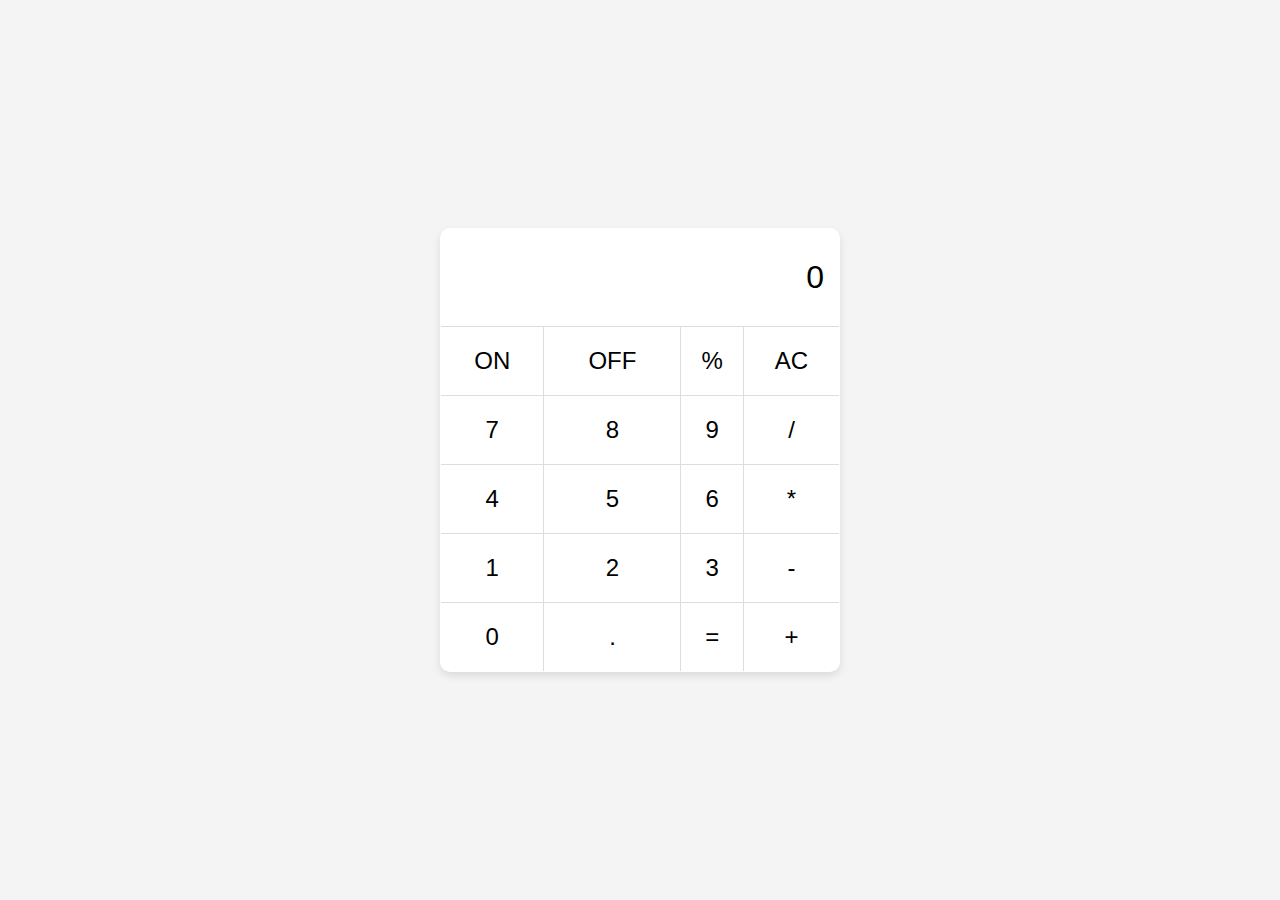
<file: index.html>
<!DOCTYPE html>
<html>
    <head>
        <link rel="stylesheet" type="text/css" href="style.css">
    </head>
    <body>
        <table border="1">
            <tr>
                <td colspan="4">
                    <input type="text" id="inputbox" value="0"/>
                 </td>
            </tr>
             <tr>
                <td onclick="turnOn()">ON</td>
                <td onclick="turnOff()">OFF</td>
                <td onclick="percentBtnPressed()">%</td>
                <td onclick="btnACPressed()">AC</td>
            </tr>
            <tr>
                <td onclick="digiBtnPressed(7)">7</td>
                <td onclick="digiBtnPressed(8)">8</td>
                <td onclick="digiBtnPressed(9)">9</td>
                <td onclick="operatorBtnPressed('/')">/</td>
            </tr>
            <tr>
                <td onclick="digiBtnPressed(4)">4</td>
                <td onclick="digiBtnPressed(5)">5</td>
                <td onclick="digiBtnPressed(6)">6</td>
                <td onclick="operatorBtnPressed('*')">*</td>
            </tr>
            <tr>
                <td onclick="digiBtnPressed(1)">1</td>
                <td onclick="digiBtnPressed(2)">2</td>
                <td onclick="digiBtnPressed(3)">3</td>
                <td onclick="operatorBtnPressed('-')">-</td>
            </tr>
             <tr>
                <td onclick="digiBtnPressed(0)" >0</td>
                <td onclick="digiBtnPressed('.')">.</td>
                <td onclick="equalsBtnPressed()">=</td>
                <td onclick="operatorBtnPressed('+')">+</td>
            </tr>
           
        </table>
        <script>
            var newLine = true;           //boolean variable. determine if the next thing user type should be on a new line
            var value1;
            var currentOperator;
            //event handler when any digit button is pressed
       function digiBtnPressed(button) {
    var display = document.getElementById("inputbox");

    if (newLine) {
        // Start a new number
        if (button === ".") {
            display.value = "0.";
        } else {
            display.value = button;
        }
        newLine = false;
    } else {
        // Prevent multiple decimals in the same number
        if (button === "." && display.value.includes(".")) return;

        display.value += button;
    }
}
           // event handler when AC button is pressed 
          function btnACPressed(){
                document.getElementById("inputbox").value =0;
                newLine = true;
          }
          function operatorBtnPressed(operator){
            currentOperator = operator;
            value1 =parseInt(document.getElementById("inputbox").value);
            newLine = true;
          } 
          function equalsBtnPressed(){
            var value2 = parseInt(document.getElementById("inputbox").value);
            var finalTotal;
            switch (currentOperator) {
                case "+":
                    finalTotal = value1 + value2
                    break;
                case "-":
                    finalTotal = value1 - value2
                    break;
                case "*":
                    finalTotal = value1 * value2
                    break;
                case "/":
                    finalTotal = value1 / value2
                    break;
            }
            document.getElementById("inputbox").value= finalTotal;
            value1=0;
            newLine = true;
         
        }
             // ON/OFF functionality
    function turnOn() {
        calculatorOn = true;
        document.getElementById("inputbox").value = 0;
    }

    function turnOff() {
        calculatorOn = false;
        document.getElementById("inputbox").value = "";
    }
    function percentBtnPressed() {
    var currentValue = parseFloat(document.getElementById("inputbox").value);
    var percentValue = currentValue / 100;
    document.getElementById("inputbox").value = percentValue;
    newLine = true;
}
 

        </script>
    </body>
</html>
</file>
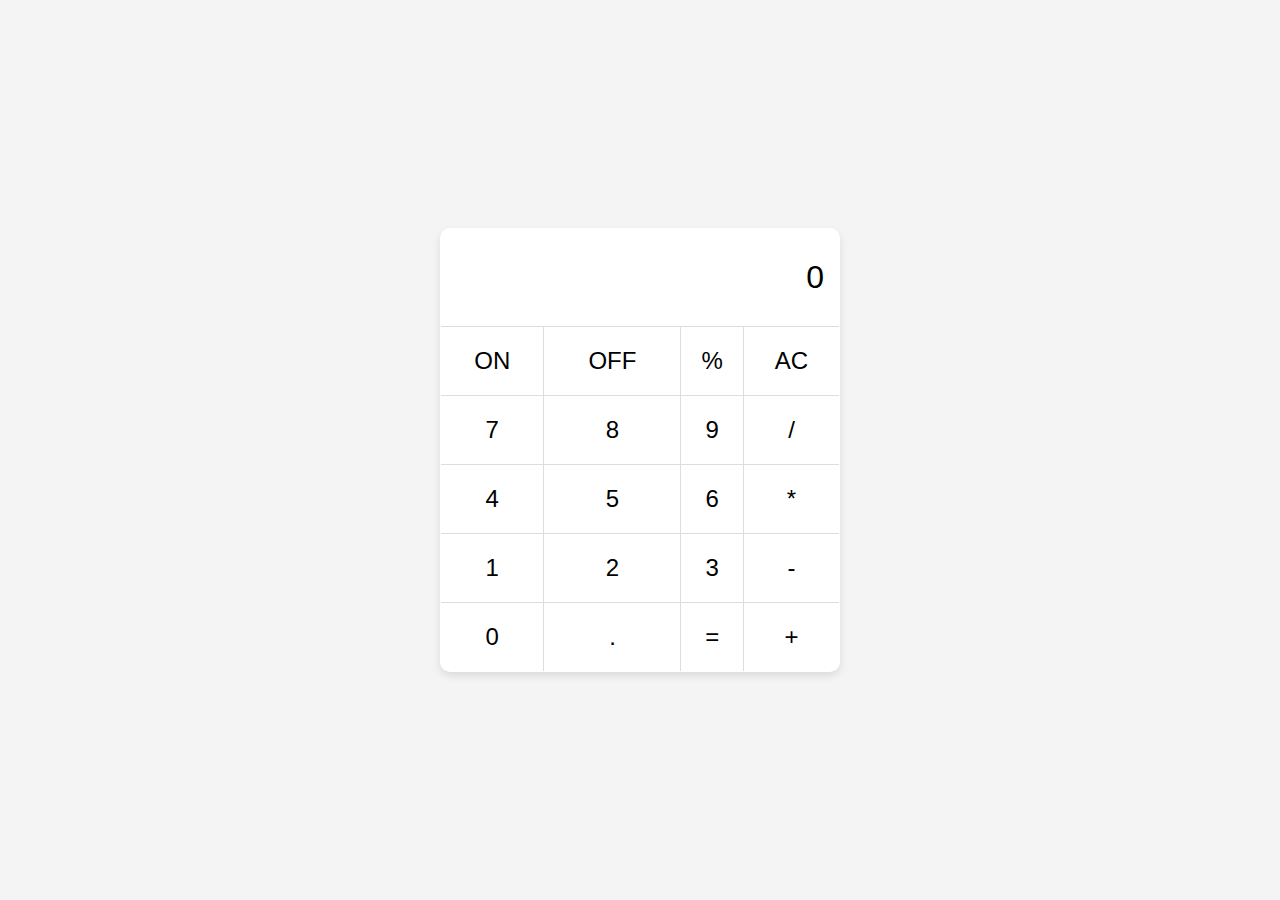
<file: calculator.html>
<!DOCTYPE html>
<html>
    <head>
        <link rel="stylesheet" type="text/css" href="style.css">
    </head>
    <body>
        <table border="1">
            <tr>
                <td colspan="4">
                    <input type="text" id="inputbox" value="0"/>
                 </td>
            </tr>
             <tr>
                <td onclick="turnOn()">ON</td>
                <td onclick="turnOff()">OFF</td>
                <td onclick="percentBtnPressed()">%</td>
                <td onclick="btnACPressed()">AC</td>
            </tr>
            <tr>
                <td onclick="digiBtnPressed(7)">7</td>
                <td onclick="digiBtnPressed(8)">8</td>
                <td onclick="digiBtnPressed(9)">9</td>
                <td onclick="operatorBtnPressed('/')">/</td>
            </tr>
            <tr>
                <td onclick="digiBtnPressed(4)">4</td>
                <td onclick="digiBtnPressed(5)">5</td>
                <td onclick="digiBtnPressed(6)">6</td>
                <td onclick="operatorBtnPressed('*')">*</td>
            </tr>
            <tr>
                <td onclick="digiBtnPressed(1)">1</td>
                <td onclick="digiBtnPressed(2)">2</td>
                <td onclick="digiBtnPressed(3)">3</td>
                <td onclick="operatorBtnPressed('-')">-</td>
            </tr>
             <tr>
                <td onclick="digiBtnPressed(0)" >0</td>
                <td onclick="digiBtnPressed('.')">.</td>
                <td onclick="equalsBtnPressed()">=</td>
                <td onclick="operatorBtnPressed('+')">+</td>
            </tr>
           
        </table>
        <script>
            var newLine = true;           //boolean variable. determine if the next thing user type should be on a new line
            var value1;
            var currentOperator;
            //event handler when any digit button is pressed
       function digiBtnPressed(button) {
    var display = document.getElementById("inputbox");

    if (newLine) {
        // Start a new number
        if (button === ".") {
            display.value = "0.";
        } else {
            display.value = button;
        }
        newLine = false;
    } else {
        // Prevent multiple decimals in the same number
        if (button === "." && display.value.includes(".")) return;

        display.value += button;
    }
}
           // event handler when AC button is pressed 
          function btnACPressed(){
                document.getElementById("inputbox").value =0;
                newLine = true;
          }
          function operatorBtnPressed(operator){
            currentOperator = operator;
            value1 =parseInt(document.getElementById("inputbox").value);
            newLine = true;
          } 
          function equalsBtnPressed(){
            var value2 = parseInt(document.getElementById("inputbox").value);
            var finalTotal;
            switch (currentOperator) {
                case "+":
                    finalTotal = value1 + value2
                    break;
                case "-":
                    finalTotal = value1 - value2
                    break;
                case "*":
                    finalTotal = value1 * value2
                    break;
                case "/":
                    finalTotal = value1 / value2
                    break;
            }
            document.getElementById("inputbox").value= finalTotal;
            value1=0;
            newLine = true;
         
        }
             // ON/OFF functionality
    function turnOn() {
        calculatorOn = true;
        document.getElementById("inputbox").value = 0;
    }

    function turnOff() {
        calculatorOn = false;
        document.getElementById("inputbox").value = "";
    }
    function percentBtnPressed() {
    var currentValue = parseFloat(document.getElementById("inputbox").value);
    var percentValue = currentValue / 100;
    document.getElementById("inputbox").value = percentValue;
    newLine = true;
}
 

        </script>
    </body>
</html>
</file>
<file: style.css>
/* Basic reset */
* {
    box-sizing: border-box;
}

/* Make the body use full screen and center the calculator */
body {
    display: flex;
    justify-content: center;
    align-items: center;
    height: 100vh;
    margin: 0;
    background: #f4f4f4;
    font-family: Arial, sans-serif;
}

/* Table container to limit max width */
table {
    width: 100%;
    max-width: 400px; /* max width for bigger phones */
    border-collapse: collapse;
    background: white;
    border-radius: 10px;
    overflow: hidden;
    box-shadow: 0 4px 8px rgba(0,0,0,0.1);
}

/* Make cells big enough to tap */
td {
    text-align: center;
    font-size: 1.5rem;
    padding: 20px 0;
    cursor: pointer;
    border: 1px solid #ddd;
    user-select: none;
    transition: background-color 0.2s;
}

/* On tap effect */
td:hover {
    background-color: #e0e0e0;
}

/* Input box spans full width inside the cell */
input#inputbox {
    width: 100%;
    font-size: 2rem;
    padding: 10px 15px;
    border: none;
    text-align: right;
    outline: none;
}

/* Make the ON/OFF buttons visually distinct */
td:nth-child(1):contains("ON"), 
td:nth-child(2):contains("OFF") {
    font-weight: bold;
    color: white;
}

/* ON button styling */
td:nth-child(1) {
    background-color: ;
}

td:nth-child(1):hover {
    background-color: ;
}

/* OFF button styling */
td:nth-child(2) {
    background-color:;
}

td:nth-child(2):hover {
    background-color:black;
}

/* Responsive tweaks */
@media (max-width: 400px) {
    td {
        font-size: 1.2rem;
        padding: 15px 0;
    }

    input#inputbox {
        font-size: 1.5rem;
        padding: 8px 10px;
    }
}
</file>
